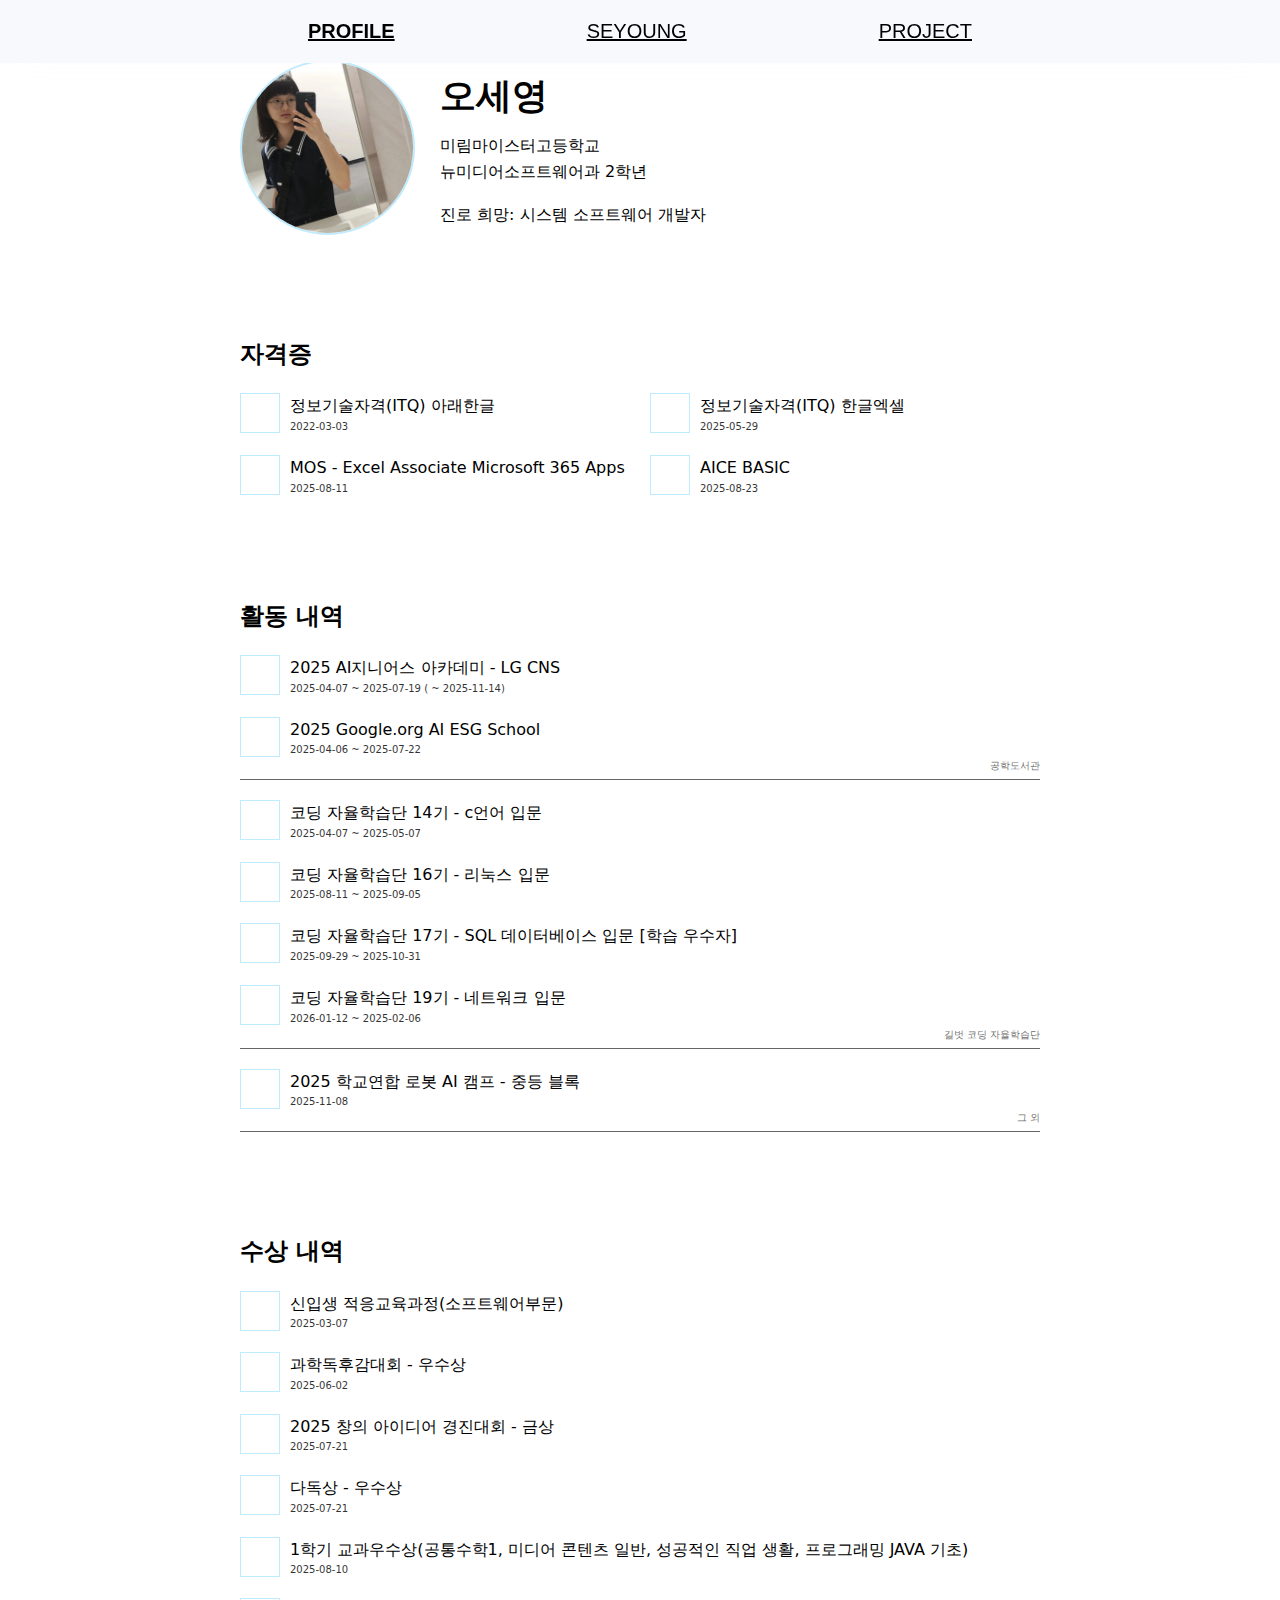
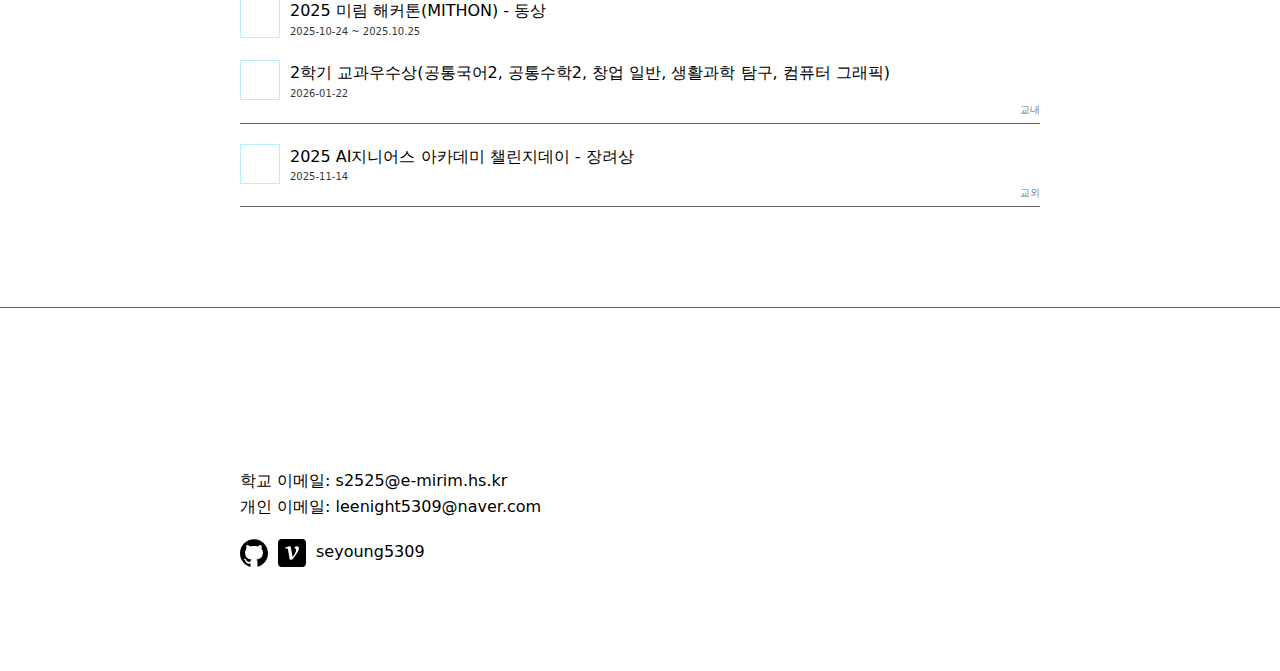
<file: profile.html>
<!DOCTYPE html>
<html lang="en">

<head>
  <meta charset="UTF-8" />
  <meta name="viewport" content="width=device-width, initial-scale=1.0" />
  <link rel="stylesheet" href="./css/common.css" />
  <link rel="stylesheet" href="./css/profile.css" />
  <title>seyoung website / profile</title>
</head>

<body>
  <nav class="nav_main">
    <a class="active" href="profile.html">PROFILE</a>
    <a href="index.html">SEYOUNG</a>
    <a href="project.html">PROJECT</a>
  </nav>

  <div class="box">
    <!-- <div class="namo1"></div> -->
    <img src="../img/me.png" class="namo1">
    <div>
      <p class="name">오세영</p>
      <p class="text">미림마이스터고등학교</p>
      <p class="text">뉴미디어소프트웨어과 2학년</p>
      <br>
      <p class="text">진로 희망: 시스템 소프트웨어 개발자</p>
    </div>
  </div>
  <div class="award">
    <p class="title">자격증</p>

    <div class="award_item">
      <div class="award_item_p">
        <div class="namo2"></div>
        <div class="award_text">
          <p class="text">정보기술자격(ITQ) 아래한글</p>
          <p class="text_small">2022-03-03</p>
        </div>
      </div>
      <div class="award_item_p">
        <div class="namo2"></div>
        <div class="award_text">
          <p class="text">정보기술자격(ITQ) 한글엑셀</p>
          <p class="text_small">2025-05-29</p>
        </div>
      </div>
    </div>

    <div class="award_item">
      <div class="award_item_p">
        <div class="namo2"></div>
        <div class="award_text">
          <p class="text">MOS - Excel Associate Microsoft 365 Apps</p>
          <p class="text_small">2025-08-11</p>
        </div>
      </div>
      <div class="award_item_p">
        <div class="namo2"></div>
        <div class="award_text">
          <p class="text">AICE BASIC</p>
          <p class="text_small">2025-08-23</p>
        </div>
      </div>
    </div>
  </div>

  <div class="award">
    <p class="title">활동 내역</p>
    <div class="award_item">
      <div class="award_item_p">
        <div class="namo2"></div>
        <div class="award_text">
          <p class="text">2025 AI지니어스 아카데미 - LG CNS</p>
          <p class="text_small">2025-04-07 ~ 2025-07-19 ( ~ 2025-11-14)</p>
        </div>
      </div>
    </div>
    <div class="award_item">
      <div class="award_item_p">
        <div class="namo2"></div>
        <div class="award_text">
          <p class="text">2025 Google.org AI ESG School</p>
          <p class="text_small">2025-04-06 ~ 2025-07-22</p>
        </div>
      </div>
    </div>
    <p class="text_sub">공학도서관</p>
    <hr>
    <div class="award_item">
      <div class="award_item_p">
        <div class="namo2"></div>
        <div class="award_text">
          <p class="text">코딩 자율학습단 14기 - c언어 입문</p>
          <p class="text_small">2025-04-07 ~ 2025-05-07</p>
        </div>
      </div>
    </div>
    <div class="award_item">
      <div class="award_item_p">
        <div class="namo2"></div>
        <div class="award_text">
          <p class="text">코딩 자율학습단 16기 - 리눅스 입문</p>
          <p class="text_small">2025-08-11 ~ 2025-09-05</p>
        </div>
      </div>
    </div>
    <div class="award_item">
      <div class="award_item_p">
        <div class="namo2"></div>
        <div class="award_text">
          <p class="text">코딩 자율학습단 17기 - SQL 데이터베이스 입문 [학습 우수자]</p>
          <p class="text_small">2025-09-29 ~ 2025-10-31</p>
        </div>
      </div>
    </div>
    <div class="award_item">
      <div class="award_item_p">
        <div class="namo2"></div>
        <div class="award_text">
          <p class="text">코딩 자율학습단 19기 - 네트워크 입문</p>
          <p class="text_small">2026-01-12 ~ 2025-02-06</p>
        </div>
      </div>
    </div>
    <p class="text_sub">길벗 코딩 자율학습단</p>
    <hr>
    <div class="award_item">
      <div class="award_item_p">
        <div class="namo2"></div>
        <div class="award_text">
          <p class="text">2025 학교연합 로봇 AI 캠프 - 중등 블록</p>
          <p class="text_small">2025-11-08</p>
        </div>
      </div>
    </div>
    <p class="text_sub">그 외</p>
    <hr>
  </div>

  <div class="award">
    <p class="title">수상 내역</p>
    <div class="award_item">
      <div class="award_item_p">
        <div class="namo2"></div>
        <div class="award_text">
          <p class="text">신입생 적응교육과정(소프트웨어부문)</p>
          <p class="text_small">2025-03-07</p>
        </div>
      </div>
    </div>
    <div class="award_item">
      <div class="award_item_p">
        <div class="namo2"></div>
        <div class="award_text">
          <p class="text">과학독후감대회 - 우수상</p>
          <p class="text_small">2025-06-02</p>
        </div>
      </div>
    </div>
    <div class="award_item">
      <div class="award_item_p">
        <div class="namo2"></div>
        <div class="award_text">
          <p class="text">2025 창의 아이디어 경진대회 - 금상</p>
          <p class="text_small">2025-07-21</p>
        </div>
      </div>
    </div>

    <div class="award_item">
      <div class="award_item_p">
        <div class="namo2"></div>
        <div class="award_text">
          <p class="text">다독상 - 우수상</p>
          <p class="text_small">2025-07-21</p>
        </div>
      </div>
    </div>
    <div class="award_item">
      <div class="award_item_p">
        <div class="namo2"></div>
        <div class="award_text">
          <p class="text">1학기 교과우수상(공통수학1, 미디어 콘텐츠 일반, 성공적인 직업 생활, 프로그래밍 JAVA 기초)</p>
          <p class="text_small">2025-08-10</p>
        </div>
      </div>
    </div>
    <div class="award_item">
      <div class="award_item_p">
        <div class="namo2"></div>
        <div class="award_text">
          <p class="text">2025 미림 해커톤(MITHON) - 동상</p>
          <p class="text_small">2025-10-24 ~ 2025.10.25</p>
        </div>
      </div>
    </div>
    <div class="award_item">
      <div class="award_item_p">
        <div class="namo2"></div>
        <div class="award_text">
          <p class="text">2학기 교과우수상(공통국어2, 공통수학2, 창업 일반, 생활과학 탐구, 컴퓨터 그래픽)</p>
          <p class="text_small">2026-01-22</p>
        </div>
      </div>
    </div>
    <p class="text_sub">교내</p>
    <hr>
    <div class="award_item">
      <div class="award_item_p">
        <div class="namo2"></div>
        <div class="award_text">
          <p class="text">2025 AI지니어스 아카데미 챌린지데이 - 장려상</p>
          <p class="text_small">2025-11-14</p>
        </div>
      </div>
    </div>
    <p class="text_sub">교외</p>
    <hr>
  </div>
  <hr>
  <div class="box"></div>
  <div class="award">
    <div>
      <p class="text">학교 이메일: s2525@e-mirim.hs.kr</p>
      <p class="text">개인 이메일: leenight5309@naver.com</p>
    </div>
    <div class="award_item"></div>
    <div class="award_item_p">
      <a href="https://github.com/seyoung5309" target="_blank" rel="noopener noreferrer" aria-label="GitHub 바로가기">
        <svg class="icon" role="img" viewBox="0 0 24 24" xmlns="http://www.w3.org/2000/svg">
          <title>GitHub</title>
          <path
            d="M12 .297c-6.63 0-12 5.373-12 12 0 5.303 3.438 9.8 8.205 11.385.6.113.82-.258.82-.577 0-.285-.01-1.04-.015-2.04-3.338.724-4.042-1.61-4.042-1.61C4.422 18.07 3.633 17.7 3.633 17.7c-1.087-.744.084-.729.084-.729 1.205.084 1.838 1.236 1.838 1.236 1.07 1.835 2.809 1.305 3.495.998.108-.776.417-1.305.76-1.605-2.665-.3-5.466-1.332-5.466-5.93 0-1.31.465-2.38 1.235-3.22-.135-.303-.54-1.523.105-3.176 0 0 1.005-.322 3.3 1.23.96-.267 1.98-.399 3-.405 1.02.006 2.04.138 3 .405 2.28-1.552 3.285-1.23 3.285-1.23.645 1.653.24 2.873.12 3.176.765.84 1.23 1.91 1.23 3.22 0 4.61-2.805 5.625-5.475 5.92.42.36.81 1.096.81 2.22 0 1.606-.015 2.896-.015 3.286 0 .315.21.69.825.57C20.565 22.092 24 17.592 24 12.297c0-6.627-5.373-12-12-12" />
        </svg>
      </a>
      <a href="https://velog.io/@seyoung5309/posts" target="_blank" rel="noopener noreferrer" aria-label="GitHub 바로가기">
        <svg class="icon" role="img" viewBox="0 0 24 24" xmlns="http://www.w3.org/2000/svg">
          <title>Velog</title>
          <path
            d="M3 0C1.338 0 0 1.338 0 3v18c0 1.662 1.338 3 3 3h18c1.662 0 3-1.338 3-3V3c0-1.662-1.338-3-3-3H3Zm6.883 6.25c.63 0 1.005.3 1.125.9l1.463 8.303c.465-.615.846-1.133 1.146-1.553.465-.66.893-1.418 1.283-2.273.405-.855.608-1.62.608-2.295 0-.405-.113-.727-.338-.967-.21-.255-.608-.577-1.193-.967.6-.765 1.35-1.148 2.25-1.148.48 0 .878.143 1.193.428.33.285.494.704.494 1.26 0 .93-.39 2.093-1.17 3.488-.765 1.38-2.241 3.457-4.431 6.232l-2.227.156-1.711-9.628h-2.25V7.24c.6-.195 1.305-.406 2.115-.63.81-.24 1.358-.36 1.643-.36Z" />
        </svg>
      </a>
      <p class="text">seyoung5309</p>
    </div>
  </div>
</body>

</html>
</file>
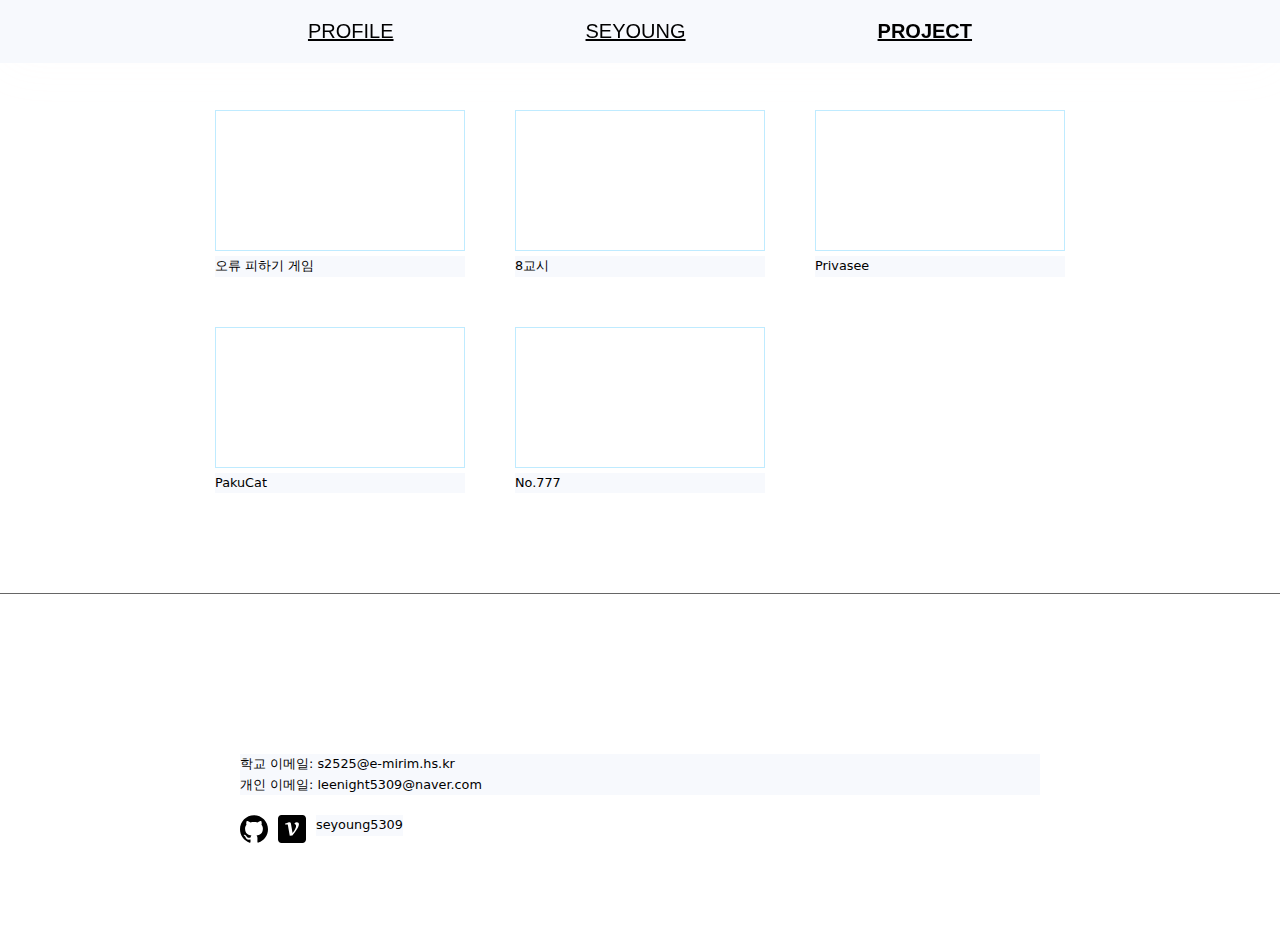
<file: project.html>
<!DOCTYPE html>
<html lang="en">

<head>
  <meta charset="UTF-8" />
  <meta name="viewport" content="width=device-width, initial-scale=1.0" />
  <link rel="stylesheet" href="./css/common.css" />
  <link rel="stylesheet" href="./css/project.css" />
  <title>seyoung website / project</title>
</head>

<body>
  <nav class="nav_main">
    <a href="profile.html">PROFILE</a>
    <a href="index.html">SEYOUNG</a>
    <a class="active" href="project.html">PROJECT</a>
  </nav>

  <div class="tag">
    <p class="text_tag" onclick="tagItems('C/C++')">C/C++</p>
    <p class="text">|</p>
    <p class="text_tag" onclick="tagItems('JAVA')">JAVA</p>
    <p class="text">|</p>
    <p class="text_tag" onclick="tagItems('Web')">Web</p>
    <p class="text">|</p>
    <p class="text_tag" onclick="tagItems('others')">그 외..</p>
  </div>
  <div class="prjs">
    <div class="prj_s" id="prj_s"></div>
  </div>
  <hr>
  <div class="box"></div>
  <div class="award">
    <div>
      <p class="text">학교 이메일: s2525@e-mirim.hs.kr</p>
      <p class="text">개인 이메일: leenight5309@naver.com</p>
    </div>
    <div class="award_item"></div>
    <div class="award_item_p">
      <a href="https://github.com/seyoung5309" target="_blank" rel="noopener noreferrer" aria-label="GitHub 바로가기">
        <svg class="icon" role="img" viewBox="0 0 24 24" xmlns="http://www.w3.org/2000/svg">
          <title>GitHub</title>
          <path
            d="M12 .297c-6.63 0-12 5.373-12 12 0 5.303 3.438 9.8 8.205 11.385.6.113.82-.258.82-.577 0-.285-.01-1.04-.015-2.04-3.338.724-4.042-1.61-4.042-1.61C4.422 18.07 3.633 17.7 3.633 17.7c-1.087-.744.084-.729.084-.729 1.205.084 1.838 1.236 1.838 1.236 1.07 1.835 2.809 1.305 3.495.998.108-.776.417-1.305.76-1.605-2.665-.3-5.466-1.332-5.466-5.93 0-1.31.465-2.38 1.235-3.22-.135-.303-.54-1.523.105-3.176 0 0 1.005-.322 3.3 1.23.96-.267 1.98-.399 3-.405 1.02.006 2.04.138 3 .405 2.28-1.552 3.285-1.23 3.285-1.23.645 1.653.24 2.873.12 3.176.765.84 1.23 1.91 1.23 3.22 0 4.61-2.805 5.625-5.475 5.92.42.36.81 1.096.81 2.22 0 1.606-.015 2.896-.015 3.286 0 .315.21.69.825.57C20.565 22.092 24 17.592 24 12.297c0-6.627-5.373-12-12-12" />
        </svg>
      </a>
      <a href="https://velog.io/@seyoung5309/posts" target="_blank" rel="noopener noreferrer" aria-label="Velog 바로가기">
        <svg class="icon" role="img" viewBox="0 0 24 24" xmlns="http://www.w3.org/2000/svg">
          <title>Velog</title>
          <path
            d="M3 0C1.338 0 0 1.338 0 3v18c0 1.662 1.338 3 3 3h18c1.662 0 3-1.338 3-3V3c0-1.662-1.338-3-3-3H3Zm6.883 6.25c.63 0 1.005.3 1.125.9l1.463 8.303c.465-.615.846-1.133 1.146-1.553.465-.66.893-1.418 1.283-2.273.405-.855.608-1.62.608-2.295 0-.405-.113-.727-.338-.967-.21-.255-.608-.577-1.193-.967.6-.765 1.35-1.148 2.25-1.148.48 0 .878.143 1.193.428.33.285.494.704.494 1.26 0 .93-.39 2.093-1.17 3.488-.765 1.38-2.241 3.457-4.431 6.232l-2.227.156-1.711-9.628h-2.25V7.24c.6-.195 1.305-.406 2.115-.63.81-.24 1.358-.36 1.643-.36Z" />
        </svg>
      </a>
      <p class="text">seyoung5309</p>
    </div>
  </div>

  <script src="../js/prj_loader.js"></script>
  <script src="../js/prj_category.js"></script>

</body>

</html>
</file>
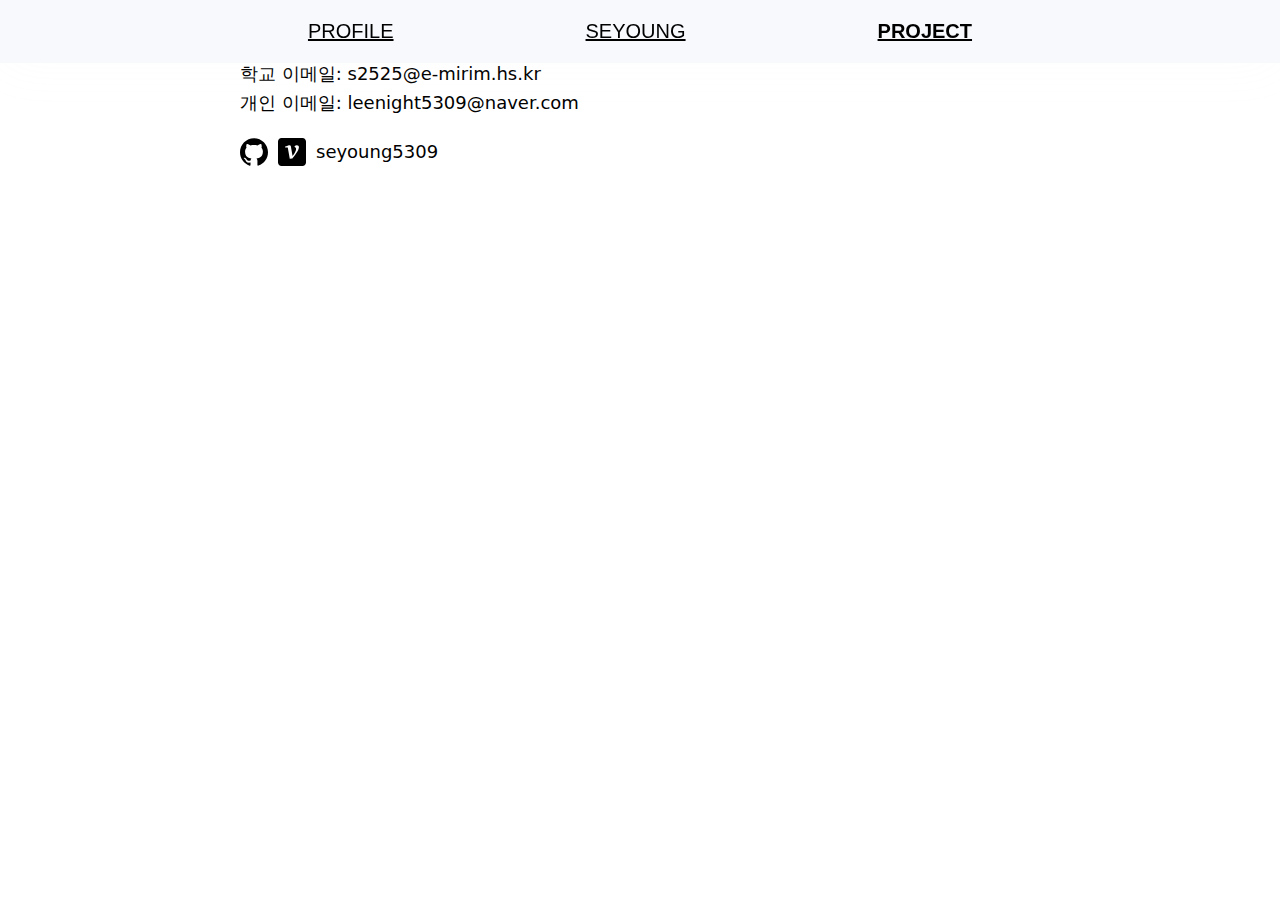
<file: project_view.html>
<!DOCTYPE html>
<html lang="en">

<head>
    <meta charset="UTF-8">
    <meta name="viewport" content="width=device-width, initial-scale=1.0">
    <link rel="stylesheet" href="./css/common.css" />
    <link rel="stylesheet" href="./css/project_view.css" />
    <title id="title">Document</title>
</head>

<body>
    <nav class="nav_main">
        <a href="profile.html">PROFILE</a>
        <a href="index.html">SEYOUNG</a>
        <a class="active" href="project.html">PROJECT</a>
    </nav>

    <div id="project_view"></div>

    <script src="../js/project_view.js" defer></script>

    <div class="award">
        <div>
            <p class="text">학교 이메일: s2525@e-mirim.hs.kr</p>
            <p class="text">개인 이메일: leenight5309@naver.com</p>
        </div>
        <div class="award_item"></div>
        <div class="award_item_p">
            <a href="https://github.com/seyoung5309" target="_blank" rel="noopener noreferrer" aria-label="GitHub 바로가기">
                <svg class="icon" role="img" viewBox="0 0 24 24" xmlns="http://www.w3.org/2000/svg">
                    <title>GitHub</title>
                    <path
                        d="M12 .297c-6.63 0-12 5.373-12 12 0 5.303 3.438 9.8 8.205 11.385.6.113.82-.258.82-.577 0-.285-.01-1.04-.015-2.04-3.338.724-4.042-1.61-4.042-1.61C4.422 18.07 3.633 17.7 3.633 17.7c-1.087-.744.084-.729.084-.729 1.205.084 1.838 1.236 1.838 1.236 1.07 1.835 2.809 1.305 3.495.998.108-.776.417-1.305.76-1.605-2.665-.3-5.466-1.332-5.466-5.93 0-1.31.465-2.38 1.235-3.22-.135-.303-.54-1.523.105-3.176 0 0 1.005-.322 3.3 1.23.96-.267 1.98-.399 3-.405 1.02.006 2.04.138 3 .405 2.28-1.552 3.285-1.23 3.285-1.23.645 1.653.24 2.873.12 3.176.765.84 1.23 1.91 1.23 3.22 0 4.61-2.805 5.625-5.475 5.92.42.36.81 1.096.81 2.22 0 1.606-.015 2.896-.015 3.286 0 .315.21.69.825.57C20.565 22.092 24 17.592 24 12.297c0-6.627-5.373-12-12-12" />
                </svg>
            </a>
            <a href="https://velog.io/@seyoung5309/posts" target="_blank" rel="noopener noreferrer"
                aria-label="GitHub 바로가기">
                <svg class="icon" role="img" viewBox="0 0 24 24" xmlns="http://www.w3.org/2000/svg">
                    <title>Velog</title>
                    <path
                        d="M3 0C1.338 0 0 1.338 0 3v18c0 1.662 1.338 3 3 3h18c1.662 0 3-1.338 3-3V3c0-1.662-1.338-3-3-3H3Zm6.883 6.25c.63 0 1.005.3 1.125.9l1.463 8.303c.465-.615.846-1.133 1.146-1.553.465-.66.893-1.418 1.283-2.273.405-.855.608-1.62.608-2.295 0-.405-.113-.727-.338-.967-.21-.255-.608-.577-1.193-.967.6-.765 1.35-1.148 2.25-1.148.48 0 .878.143 1.193.428.33.285.494.704.494 1.26 0 .93-.39 2.093-1.17 3.488-.765 1.38-2.241 3.457-4.431 6.232l-2.227.156-1.711-9.628h-2.25V7.24c.6-.195 1.305-.406 2.115-.63.81-.24 1.358-.36 1.643-.36Z" />
                </svg>
            </a>
            <p class="text">seyoung5309</p>
        </div>
    </div>
</body>

</html>
</file>
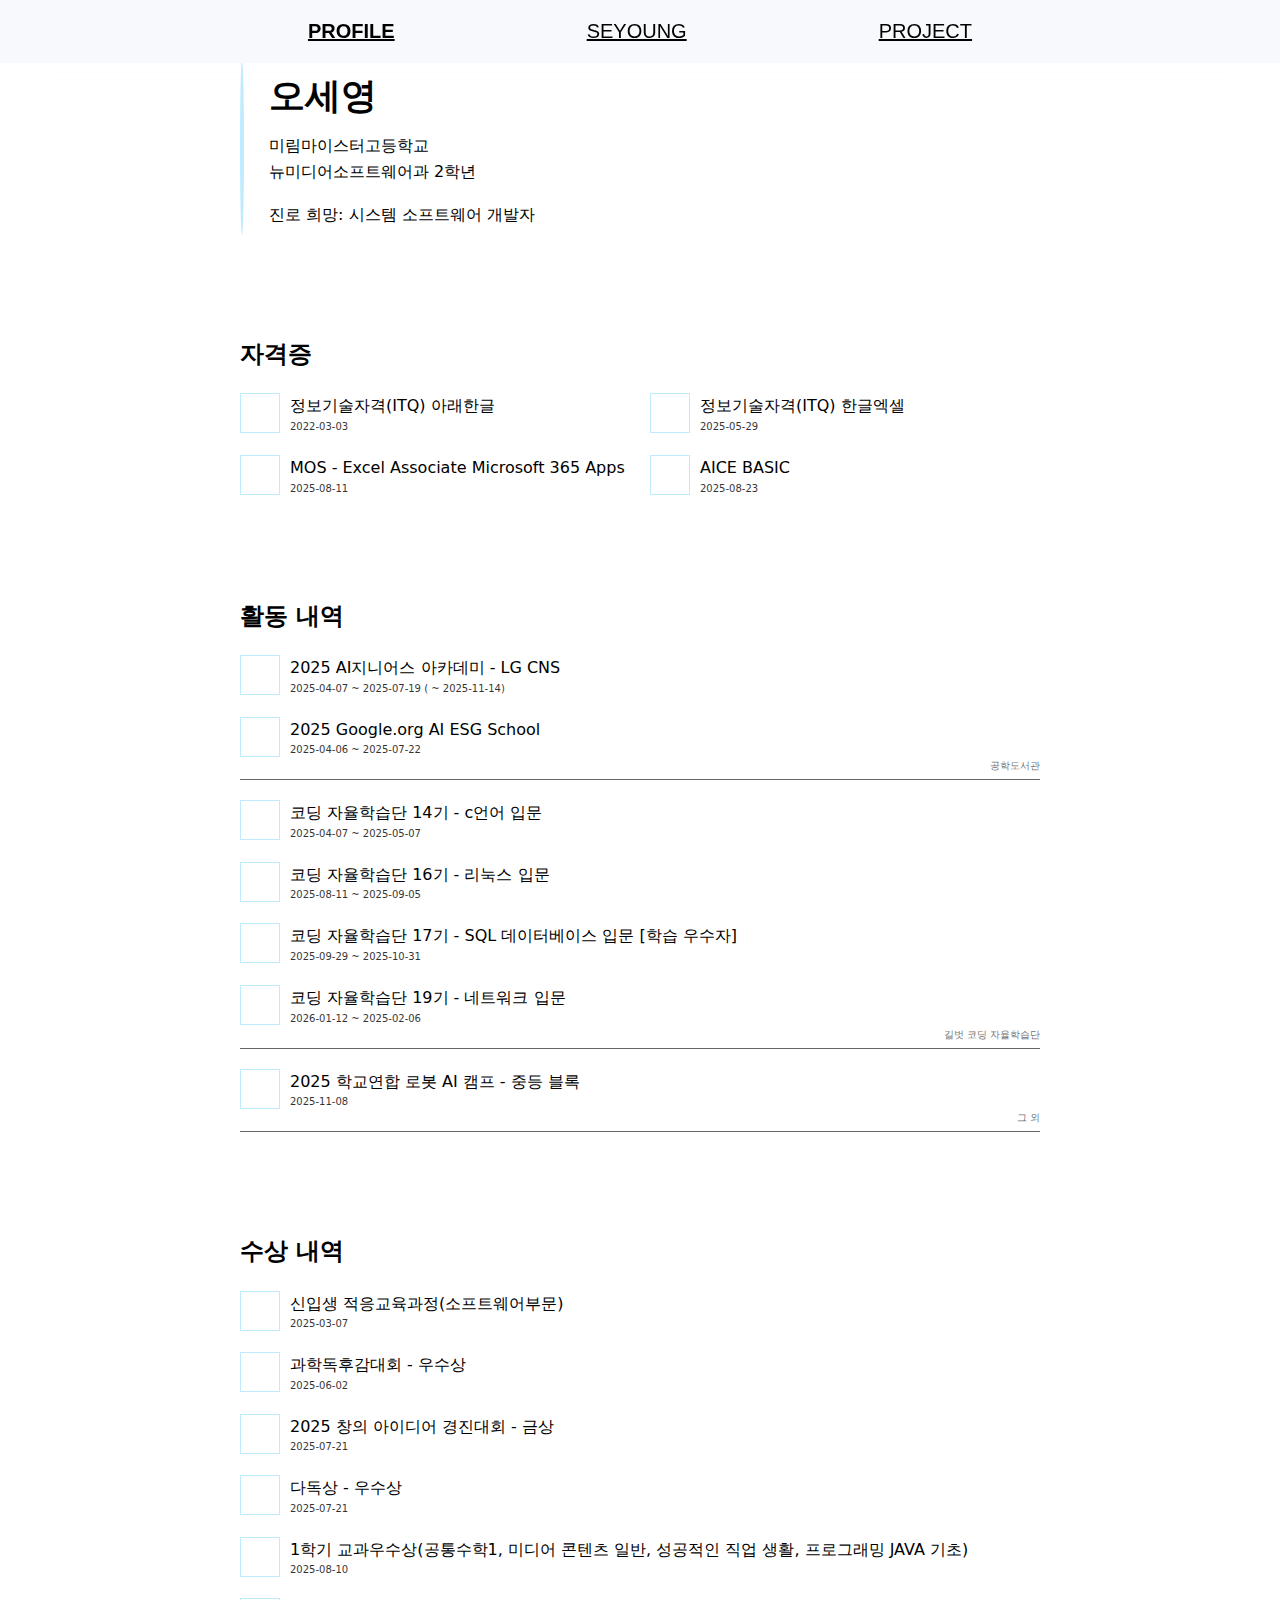
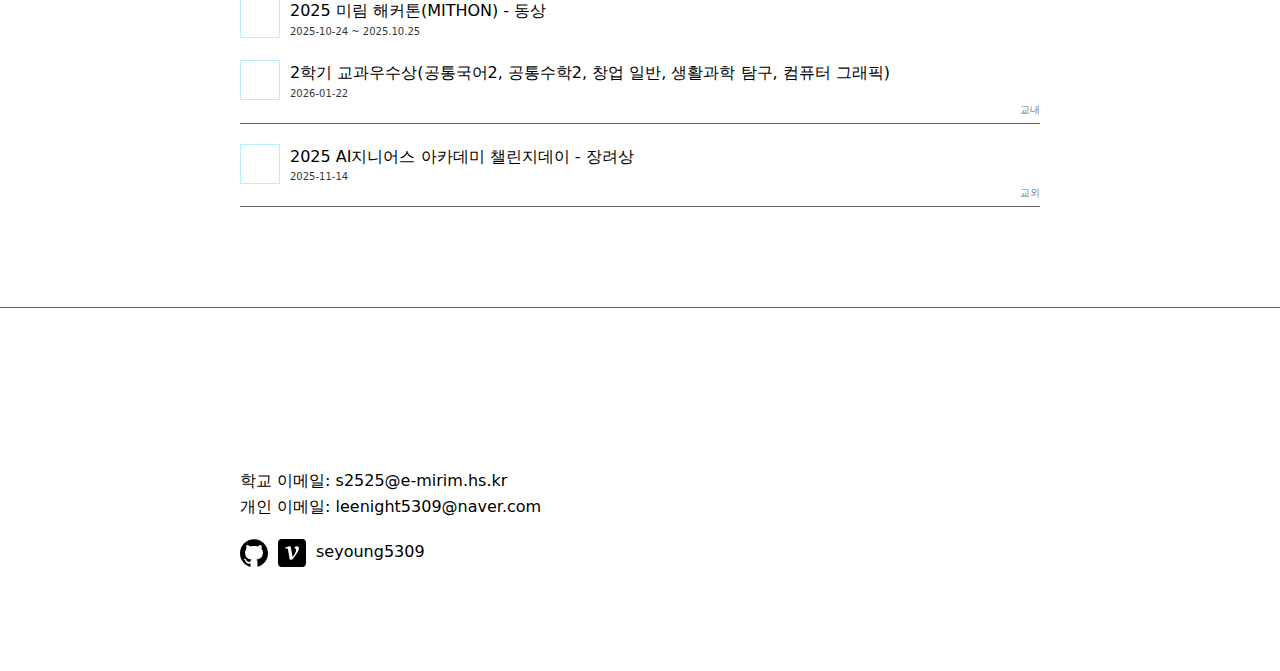
<file: html/profile.html>
<!DOCTYPE html>
<html lang="en">

<head>
  <meta charset="UTF-8" />
  <meta name="viewport" content="width=device-width, initial-scale=1.0" />
  <link rel="stylesheet" href="../css/common.css" />
  <link rel="stylesheet" href="../css/profile.css" />
  <title>seyoung website / profile</title>
</head>

<body>
  <nav class="nav_main">
    <a class="active" href="profile.html">PROFILE</a>
    <a href="index.html">SEYOUNG</a>
    <a href="project.html">PROJECT</a>
  </nav>

  <div class="box">
    <div class="namo1"></div>
    <!--<img src="img.png" alt="">-->
    <div>
      <p class="name">오세영</p>
      <p class="text">미림마이스터고등학교</p>
      <p class="text">뉴미디어소프트웨어과 2학년</p>
      <br>
      <p class="text">진로 희망: 시스템 소프트웨어 개발자</p>
    </div>
  </div>
  <div class="award">
    <p class="title">자격증</p>

    <div class="award_item">
      <div class="award_item_p">
        <div class="namo2"></div>
        <div class="award_text">
          <p class="text">정보기술자격(ITQ) 아래한글</p>
          <p class="text_small">2022-03-03</p>
        </div>
      </div>
      <div class="award_item_p">
        <div class="namo2"></div>
        <div class="award_text">
          <p class="text">정보기술자격(ITQ) 한글엑셀</p>
          <p class="text_small">2025-05-29</p>
        </div>
      </div>
    </div>

    <div class="award_item">
      <div class="award_item_p">
        <div class="namo2"></div>
        <div class="award_text">
          <p class="text">MOS - Excel Associate Microsoft 365 Apps</p>
          <p class="text_small">2025-08-11</p>
        </div>
      </div>
      <div class="award_item_p">
        <div class="namo2"></div>
        <div class="award_text">
          <p class="text">AICE BASIC</p>
          <p class="text_small">2025-08-23</p>
        </div>
      </div>
    </div>
  </div>

  <div class="award">
    <p class="title">활동 내역</p>
    <div class="award_item">
      <div class="award_item_p">
        <div class="namo2"></div>
        <div class="award_text">
          <p class="text">2025 AI지니어스 아카데미 - LG CNS</p>
          <p class="text_small">2025-04-07 ~ 2025-07-19 ( ~ 2025-11-14)</p>
        </div>
      </div>
    </div>
    <div class="award_item">
      <div class="award_item_p">
        <div class="namo2"></div>
        <div class="award_text">
          <p class="text">2025 Google.org AI ESG School</p>
          <p class="text_small">2025-04-06 ~ 2025-07-22</p>
        </div>
      </div>
    </div>
    <p class="text_sub">공학도서관</p>
    <hr>
    <div class="award_item">
      <div class="award_item_p">
        <div class="namo2"></div>
        <div class="award_text">
          <p class="text">코딩 자율학습단 14기 - c언어 입문</p>
          <p class="text_small">2025-04-07 ~ 2025-05-07</p>
        </div>
      </div>
    </div>
    <div class="award_item">
      <div class="award_item_p">
        <div class="namo2"></div>
        <div class="award_text">
          <p class="text">코딩 자율학습단 16기 - 리눅스 입문</p>
          <p class="text_small">2025-08-11 ~ 2025-09-05</p>
        </div>
      </div>
    </div>
    <div class="award_item">
      <div class="award_item_p">
        <div class="namo2"></div>
        <div class="award_text">
          <p class="text">코딩 자율학습단 17기 - SQL 데이터베이스 입문 [학습 우수자]</p>
          <p class="text_small">2025-09-29 ~ 2025-10-31</p>
        </div>
      </div>
    </div>
    <div class="award_item">
      <div class="award_item_p">
        <div class="namo2"></div>
        <div class="award_text">
          <p class="text">코딩 자율학습단 19기 - 네트워크 입문</p>
          <p class="text_small">2026-01-12 ~ 2025-02-06</p>
        </div>
      </div>
    </div>
    <p class="text_sub">길벗 코딩 자율학습단</p>
    <hr>
    <div class="award_item">
      <div class="award_item_p">
        <div class="namo2"></div>
        <div class="award_text">
          <p class="text">2025 학교연합 로봇 AI 캠프 - 중등 블록</p>
          <p class="text_small">2025-11-08</p>
        </div>
      </div>
    </div>
    <p class="text_sub">그 외</p>
    <hr>
  </div>

  <div class="award">
    <p class="title">수상 내역</p>
    <div class="award_item">
      <div class="award_item_p">
        <div class="namo2"></div>
        <div class="award_text">
          <p class="text">신입생 적응교육과정(소프트웨어부문)</p>
          <p class="text_small">2025-03-07</p>
        </div>
      </div>
    </div>
    <div class="award_item">
      <div class="award_item_p">
        <div class="namo2"></div>
        <div class="award_text">
          <p class="text">과학독후감대회 - 우수상</p>
          <p class="text_small">2025-06-02</p>
        </div>
      </div>
    </div>
    <div class="award_item">
      <div class="award_item_p">
        <div class="namo2"></div>
        <div class="award_text">
          <p class="text">2025 창의 아이디어 경진대회 - 금상</p>
          <p class="text_small">2025-07-21</p>
        </div>
      </div>
    </div>

    <div class="award_item">
      <div class="award_item_p">
        <div class="namo2"></div>
        <div class="award_text">
          <p class="text">다독상 - 우수상</p>
          <p class="text_small">2025-07-21</p>
        </div>
      </div>
    </div>
    <div class="award_item">
      <div class="award_item_p">
        <div class="namo2"></div>
        <div class="award_text">
          <p class="text">1학기 교과우수상(공통수학1, 미디어 콘텐츠 일반, 성공적인 직업 생활, 프로그래밍 JAVA 기초)</p>
          <p class="text_small">2025-08-10</p>
        </div>
      </div>
    </div>
    <div class="award_item">
      <div class="award_item_p">
        <div class="namo2"></div>
        <div class="award_text">
          <p class="text">2025 미림 해커톤(MITHON) - 동상</p>
          <p class="text_small">2025-10-24 ~ 2025.10.25</p>
        </div>
      </div>
    </div>
    <div class="award_item">
      <div class="award_item_p">
        <div class="namo2"></div>
        <div class="award_text">
          <p class="text">2학기 교과우수상(공통국어2, 공통수학2, 창업 일반, 생활과학 탐구, 컴퓨터 그래픽)</p>
          <p class="text_small">2026-01-22</p>
        </div>
      </div>
    </div>
    <p class="text_sub">교내</p>
    <hr>
    <div class="award_item">
      <div class="award_item_p">
        <div class="namo2"></div>
        <div class="award_text">
          <p class="text">2025 AI지니어스 아카데미 챌린지데이 - 장려상</p>
          <p class="text_small">2025-11-14</p>
        </div>
      </div>
    </div>
    <p class="text_sub">교외</p>
    <hr>
  </div>
  <hr>
  <div class="box"></div>
  <div class="award">
    <div>
      <p class="text">학교 이메일: s2525@e-mirim.hs.kr</p>
      <p class="text">개인 이메일: leenight5309@naver.com</p>
    </div>
    <div class="award_item"></div>
    <div class="award_item_p">
      <a href="https://github.com/seyoung5309" target="_blank" rel="noopener noreferrer" aria-label="GitHub 바로가기">
        <svg class="icon" role="img" viewBox="0 0 24 24" xmlns="http://www.w3.org/2000/svg">
          <title>GitHub</title>
          <path
            d="M12 .297c-6.63 0-12 5.373-12 12 0 5.303 3.438 9.8 8.205 11.385.6.113.82-.258.82-.577 0-.285-.01-1.04-.015-2.04-3.338.724-4.042-1.61-4.042-1.61C4.422 18.07 3.633 17.7 3.633 17.7c-1.087-.744.084-.729.084-.729 1.205.084 1.838 1.236 1.838 1.236 1.07 1.835 2.809 1.305 3.495.998.108-.776.417-1.305.76-1.605-2.665-.3-5.466-1.332-5.466-5.93 0-1.31.465-2.38 1.235-3.22-.135-.303-.54-1.523.105-3.176 0 0 1.005-.322 3.3 1.23.96-.267 1.98-.399 3-.405 1.02.006 2.04.138 3 .405 2.28-1.552 3.285-1.23 3.285-1.23.645 1.653.24 2.873.12 3.176.765.84 1.23 1.91 1.23 3.22 0 4.61-2.805 5.625-5.475 5.92.42.36.81 1.096.81 2.22 0 1.606-.015 2.896-.015 3.286 0 .315.21.69.825.57C20.565 22.092 24 17.592 24 12.297c0-6.627-5.373-12-12-12" />
        </svg>
      </a>
      <a href="https://velog.io/@seyoung5309/posts" target="_blank" rel="noopener noreferrer" aria-label="GitHub 바로가기">
        <svg class="icon" role="img" viewBox="0 0 24 24" xmlns="http://www.w3.org/2000/svg">
          <title>Velog</title>
          <path
            d="M3 0C1.338 0 0 1.338 0 3v18c0 1.662 1.338 3 3 3h18c1.662 0 3-1.338 3-3V3c0-1.662-1.338-3-3-3H3Zm6.883 6.25c.63 0 1.005.3 1.125.9l1.463 8.303c.465-.615.846-1.133 1.146-1.553.465-.66.893-1.418 1.283-2.273.405-.855.608-1.62.608-2.295 0-.405-.113-.727-.338-.967-.21-.255-.608-.577-1.193-.967.6-.765 1.35-1.148 2.25-1.148.48 0 .878.143 1.193.428.33.285.494.704.494 1.26 0 .93-.39 2.093-1.17 3.488-.765 1.38-2.241 3.457-4.431 6.232l-2.227.156-1.711-9.628h-2.25V7.24c.6-.195 1.305-.406 2.115-.63.81-.24 1.358-.36 1.643-.36Z" />
        </svg>
      </a>
      <p class="text">seyoung5309</p>
    </div>
  </div>
</body>

</html>
</file>
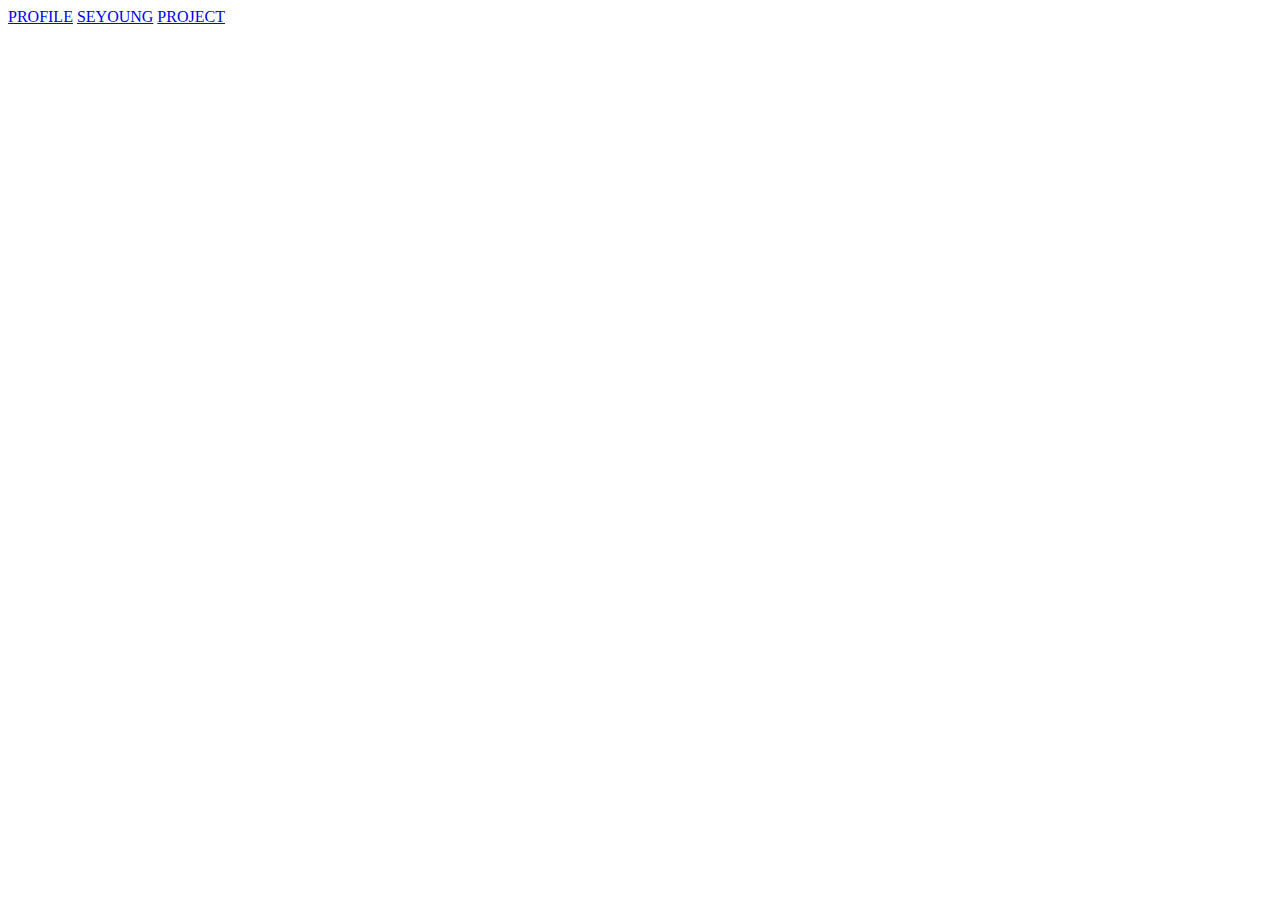
<file: html/project.html>
<!DOCTYPE html>
<html lang="en">
  <head>
    <meta charset="UTF-8" />
    <meta name="viewport" content="width=device-width, initial-scale=1.0" />
    <link rel="stylesheet" href="../css/project.css" />
    <title>SeYoung</title>
  </head>

  <body>
    <nav class="nav_main">
      <a href="profile.html">PROFILE</a>
      <a href="index.html">SEYOUNG</a>
      <a class="active" href="project.html">PROJECT</a>
    </nav>
  </body>
  
</html>
</file>
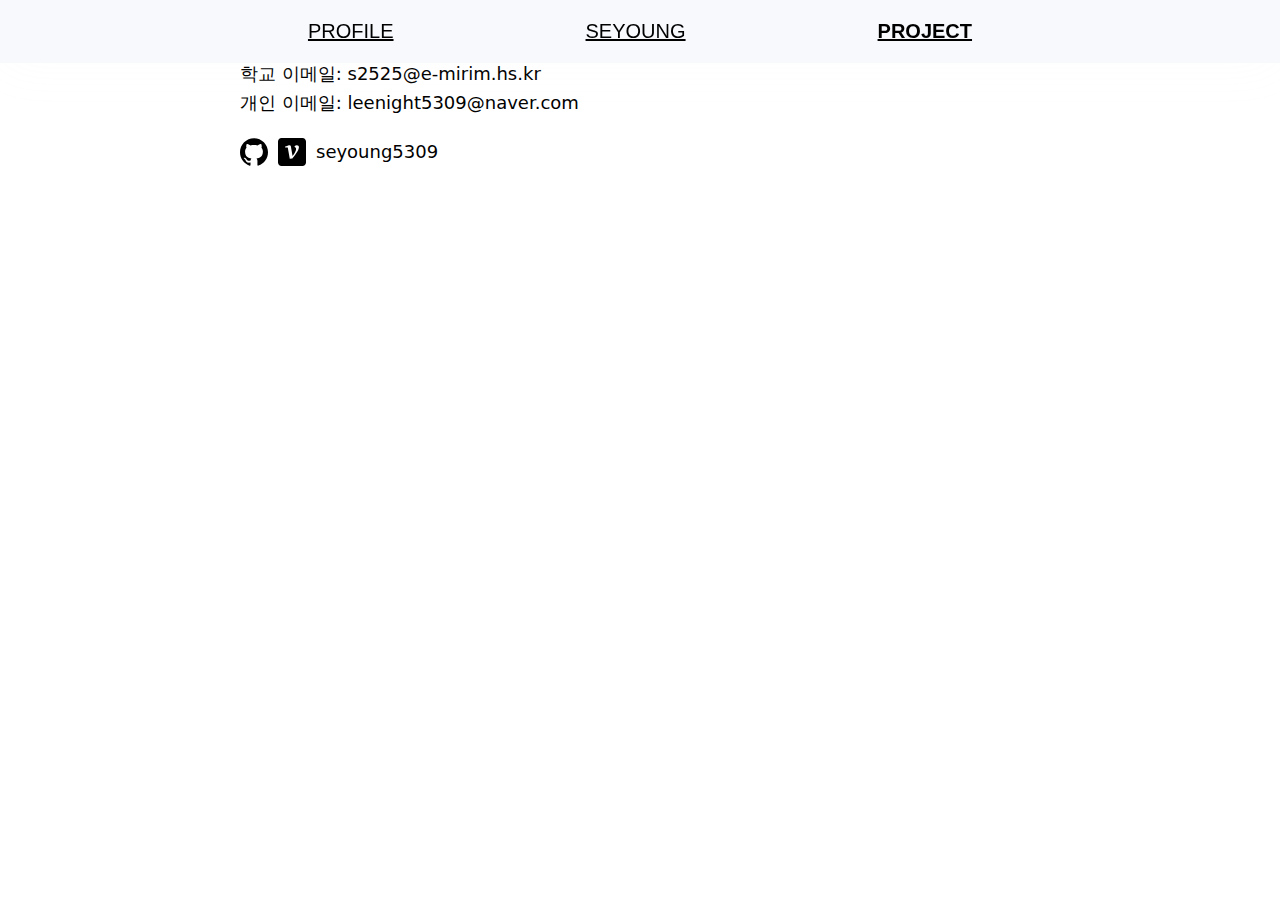
<file: html/project_view.html>
<!DOCTYPE html>
<html lang="en">

<head>
    <meta charset="UTF-8">
    <meta name="viewport" content="width=device-width, initial-scale=1.0">
    <link rel="stylesheet" href="../css/common.css" />
    <link rel="stylesheet" href="../css/project_view.css" />
    <title id="title">Document</title>
</head>

<body>
    <nav class="nav_main">
        <a href="profile.html">PROFILE</a>
        <a href="index.html">SEYOUNG</a>
        <a class="active" href="project.html">PROJECT</a>
    </nav>

    <div id="project_view"></div>

    <script src="../js/project_view.js" defer></script>

    <div class="award">
        <div>
            <p class="text">학교 이메일: s2525@e-mirim.hs.kr</p>
            <p class="text">개인 이메일: leenight5309@naver.com</p>
        </div>
        <div class="award_item"></div>
        <div class="award_item_p">
            <a href="https://github.com/seyoung5309" target="_blank" rel="noopener noreferrer" aria-label="GitHub 바로가기">
                <svg class="icon" role="img" viewBox="0 0 24 24" xmlns="http://www.w3.org/2000/svg">
                    <title>GitHub</title>
                    <path
                        d="M12 .297c-6.63 0-12 5.373-12 12 0 5.303 3.438 9.8 8.205 11.385.6.113.82-.258.82-.577 0-.285-.01-1.04-.015-2.04-3.338.724-4.042-1.61-4.042-1.61C4.422 18.07 3.633 17.7 3.633 17.7c-1.087-.744.084-.729.084-.729 1.205.084 1.838 1.236 1.838 1.236 1.07 1.835 2.809 1.305 3.495.998.108-.776.417-1.305.76-1.605-2.665-.3-5.466-1.332-5.466-5.93 0-1.31.465-2.38 1.235-3.22-.135-.303-.54-1.523.105-3.176 0 0 1.005-.322 3.3 1.23.96-.267 1.98-.399 3-.405 1.02.006 2.04.138 3 .405 2.28-1.552 3.285-1.23 3.285-1.23.645 1.653.24 2.873.12 3.176.765.84 1.23 1.91 1.23 3.22 0 4.61-2.805 5.625-5.475 5.92.42.36.81 1.096.81 2.22 0 1.606-.015 2.896-.015 3.286 0 .315.21.69.825.57C20.565 22.092 24 17.592 24 12.297c0-6.627-5.373-12-12-12" />
                </svg>
            </a>
            <a href="https://velog.io/@seyoung5309/posts" target="_blank" rel="noopener noreferrer"
                aria-label="GitHub 바로가기">
                <svg class="icon" role="img" viewBox="0 0 24 24" xmlns="http://www.w3.org/2000/svg">
                    <title>Velog</title>
                    <path
                        d="M3 0C1.338 0 0 1.338 0 3v18c0 1.662 1.338 3 3 3h18c1.662 0 3-1.338 3-3V3c0-1.662-1.338-3-3-3H3Zm6.883 6.25c.63 0 1.005.3 1.125.9l1.463 8.303c.465-.615.846-1.133 1.146-1.553.465-.66.893-1.418 1.283-2.273.405-.855.608-1.62.608-2.295 0-.405-.113-.727-.338-.967-.21-.255-.608-.577-1.193-.967.6-.765 1.35-1.148 2.25-1.148.48 0 .878.143 1.193.428.33.285.494.704.494 1.26 0 .93-.39 2.093-1.17 3.488-.765 1.38-2.241 3.457-4.431 6.232l-2.227.156-1.711-9.628h-2.25V7.24c.6-.195 1.305-.406 2.115-.63.81-.24 1.358-.36 1.643-.36Z" />
                </svg>
            </a>
            <p class="text">seyoung5309</p>
        </div>
    </div>
</body>

</html>
</file>
<file: html/test.html>
<!DOCTYPE html>
<html lang="en">

<head>
    <meta charset="UTF-8">
    <meta name="viewport" content="width=device-width, initial-scale=1.0">
    <title>Document</title>
</head>

<body>
    <div class="carousel">
        <div class="slides">
            <div class="slide" style="background-color: red;">1</div>
            <div class="slide" style="background-color: blue;">2</div>
            <div class="slide" style="background-color: green;">3</div>
        </div>
        <button class="prev">&#10094;</button>
        <button class="next">&#10095;</button>
    </div>

</body>

</html>
</file>
<file: css/common.css>
* {
    margin: 0;
    padding: 0;
    box-sizing: border-box;
}

.nav_main {
    position: fixed;
    top: 0;
    left: 0;
    right: 0;
    z-index: 1000;
    background: var(--bg);
    box-shadow: 0 4px 50px 0 rgba(255, 242, 242, 0.05);
    display: flex;
    justify-content: center;
    align-items: center;
    gap: clamp(30px, 15vw, 300px);
    padding: 20px;
    width: 100%;
}

.nav_main a {
    color: var(--text);
    font-family: Pretendard, sans-serif;
    font-size: clamp(12px, 2vw, 20px);
    font-weight: 400;
    white-space: nowrap;
}

.nav_main a.active {
    font-weight: 700;
}

.nav_main a:hover {
    opacity: 0.7;
}

@media (max-width: 768px) {
    .nav_main {
        gap: 20px;
        padding: 15px 10px;
    }
}

@media (max-width: 480px) {
    .nav_main {
        gap: 15px;
        padding: 12px 8px;
    }
}
</file>
<file: css/profile.css>
:root {
    --bg: #F7F9FD;
    --text: #000;
    --bg_rgb: 247, 249, 253;
    --text_rgb: 0, 0, 0;
}

p {
    color: var(--text);
    font-family: Pretendard, -apple-system, BlinkMacSystemFont, system-ui, sans-serif;
    font-style: normal;
    line-height: 1.6;
}

hr {
    margin-top: 5px;
    border: none;
    height: 1px;
    background-color: rgba(var(--text_rgb), 0.6);
}

.img {
    width: 100%;
    max-width: 1920px;
    height: auto;
    display: block;
    margin: 0 auto;
}

.name {
    font-size: clamp(28px, 4vw, 36px);
    font-weight: 600;
    margin-bottom: 8px;
}

.title {
    font-size: clamp(20px, 3vw, 24px);
    font-weight: 600;
}

.text {
    margin: 0 0;
    font-size: clamp(10px, 1.5vw, 16px);
    font-weight: 400;
}

.text_small {
    margin: 0 0;
    font-size: clamp(6px, 1vw, 10px);
    font-weight: 400;
    opacity: 0.8;
}

.text_sub {
    font-size: clamp(5px, 1vw, 10px);
    text-align: right;
    color: rgba(var(--text_rgb), 0.6);
}

.box {
    margin: 60px auto;
    margin-bottom: 100px;
    padding: 0 100px;
    max-width: 1000px;
    display: flex;
    align-items: center;
    gap: 25px;
}

.award {
    margin: 60px auto;
    margin-bottom: 100px;
    padding: 0 100px;
    max-width: 1000px;
}

.award_item {
    display: flex;
    flex-wrap: wrap;
    gap: 20px;
    margin-top: 20px;
}

.award_item_p {
    display: flex;
    align-items: flex-start;
    gap: 10px;
    flex: 1;
    min-width: 250px;
}

.award_text {
    flex: 1;
}

.namo1 {
    width: auto;
    height: 175px;
    border-radius: 100%;
    border: 2px solid #BFEBFF;
    flex-shrink: 0;
}

.namo2 {
    width: 40px;
    height: 40px;
    border: 1px solid #BFEBFF;
    flex-shrink: 0;
}

.icon {
    width: 28px;
    height: 28px;
    color: var(--text);
    fill: currentColor;
}


@media (prefers-color-scheme: dark) {
    :root {
        --bg: #020310;
        --bg_rgb: 2, 3, 16;
        --text: #BFEBFF;
        --text_rgb: 191, 235, 255;
    }
}

@media (max-width: 768px) {
    body {
        padding-top: 70px;
    }

    .box {
        flex-direction: column;
        align-items: flex-start;
        margin: 40px auto;
        padding: 0 15px;
        flex-direction: row;
    }

    .award {
        margin: 40px auto;
        padding: 0 15px;
    }

    .award_item {
        flex-direction: column;
    }

    .award_item_p {
        min-width: 100%;
    }

    .namo1 {
        height: 120px;
    }
}

@media (max-width: 480px) {
    body {
        padding-top: 60px;
    }

    .box {
        margin: 30px auto;
        padding: 0 12px;
        gap: 20px;
        flex-direction: row;
    }

    .award {
        margin: 30px auto;
        padding: 0 12px;
    }

    .namo1 {
        height: 106px;
    }

    .namo2 {
        width: 35px;
        height: 35px;
    }
}
</file>
<file: css/project.css>
:root {
    --bg: #F7F9FD;
    --text: #000;
    --bg_rgb: 247, 249, 253;
    --text_rgb: 0, 0, 0;
}

p {
    color: var(--text);
    font-family: Pretendard, -apple-system, BlinkMacSystemFont, system-ui, sans-serif;
    font-style: normal;
    line-height: 1.6;
}

hr {
    margin-top: 100px;
    border: none;
    height: 1px;
    background-color: rgba(var(--text_rgb), 0.6);
}

.text {
    font-size: clamp(12px, 1vw, 18px);
    background-color: var(--bg);
    color: var(--text);
    appearance: none;
}

.text_tag {
    font-size: clamp(12px, 1vw, 18px);
    background-color: var(--bg);
    color: var(--text);
    appearance: none;
}

.tag {
    margin: 20px;
    display: flex;
    justify-content: center;
    align-items: center;
    gap: 20px;
}

.text_tag:hover {
    cursor: pointer;
}

.prjs {
    margin: 0 auto;
    /* margin-top: 30px; */
    max-width: 900px;
    align-items: center;
}

.prj_s {
    display: flex;
    /* justify-content: center; */
    align-items: center;
    /* gap: 50px; */
    flex-wrap: wrap;
}

.prj {
    margin-top: 50px;
    margin-left: 25px;
    margin-right: 25px;
}

.prj:hover {
    cursor: pointer;
}

.img {
    margin-bottom: 5px;
    height: 141px;
    width: 250px;
    border: 1px solid #BFEBFF;
}

.box {
    margin: 60px auto;
    margin-bottom: 100px;
    padding: 0 100px;
    max-width: 1000px;
    display: flex;
    align-items: center;
    gap: 25px;
}

.award {
    margin: 60px auto;
    margin-bottom: 100px;
    padding: 0 100px;
    max-width: 1000px;
}

.award_item {
    display: flex;
    flex-wrap: wrap;
    gap: 20px;
    margin-top: 20px;
}

.award_item_p {
    display: flex;
    align-items: flex-start;
    gap: 10px;
    flex: 1;
    min-width: 250px;
}

.icon {
    width: 28px;
    height: 28px;
    color: var(--text);
    fill: currentColor;
}


@media (prefers-color-scheme: dark) {
    :root {
        --bg: #020310;
        --bg_rgb: 2, 3, 16;
        --text: #BFEBFF;
        --text_rgb: 191, 235, 255;
    }
}

@media (max-width: 916px) {
    .prj_s {
        justify-content: center;
        gap: 30px;
        align-items: center;
        flex-wrap: wrap;
    }
}

@media (max-width: 768px) {
    body {
        padding-top: 70px;
    }

    .prj_s {
        flex-direction: column;
        gap: 30px;
        align-items: center;
    }
}

@media (max-width: 480px) {
    body {
        padding-top: 60px;
    }

    .prj_s {
        flex-direction: column;
        gap: 30px;
        align-items: center;
    }
}
</file>
<file: css/project_view.css>
:root {
    --bg: #F7F9FD;
    --text: #000;
    --bg_rgb: 247, 249, 253;
    --text_rgb: 0, 0, 0;
    --point: #1F45C3;
    --point_rgb: 31, 69, 195;
}

hr {
    color: NULL;
    border: 1px solid var(--text);
    margin-top: 24px;
}

h2 {
    font-size: clamp(16px, 2.5vw, 24px);
}

p {
    color: var(--text);
    font-family: Pretendard, -apple-system, BlinkMacSystemFont, system-ui, sans-serif;
    font-style: normal;
    line-height: 1.6;
    font-size: clamp(12px, 2.5vw, 18px);
}

.prj {
    margin: clamp(32px, 5vw, 64px) clamp(16px, 25.7vw, 347px) 0;
    padding: 0 16px;
    box-sizing: border-box;
}

.main {
    display: flex;
    justify-content: space-between;
}

.title {
    color: var(--text);
    font-family: Pretendard, -apple-system, BlinkMacSystemFont, system-ui, sans-serif;
    font-size: clamp(24px, 4vw, 40px);
    font-style: normal;
    font-weight: 700;
    line-height: 1.2;
    align-self: stretch;
}

.ca {
    margin: 0;
}

.img_sub {
    width: 80%;
    align-self: center;
    justify-self: center;
    margin-bottom: 10px;
}

.sub {
    justify-content: center;
    align-items: center;
}

.ex {
    width: 100%;
    max-width: 1345px;
    margin: 24px 0;
    color: var(--text);
    font-family: Pretendard, -apple-system, BlinkMacSystemFont, system-ui, sans-serif;
    font-style: normal;
    font-weight: 400;
    line-height: normal;
}

.date {
    font-size: clamp(10px, 1.2vw, 14px);
    margin-bottom: 24px;
}

.box {
    width: 100%;
    height: 128px;
}

.award {
    margin: 60px auto;
    margin-bottom: 100px;
    padding: 0 100px;
    max-width: 1000px;
}

.award_item {
    display: flex;
    flex-wrap: wrap;
    gap: 20px;
    margin-top: 20px;
}

.award_item_p {
    display: flex;
    align-items: flex-start;
    gap: 10px;
    flex: 1;
    min-width: 250px;
}

.icon {
    width: 28px;
    height: 28px;
    color: var(--text);
    fill: currentColor;
}

@media (max-width: 1200px) {
    .prj {
        margin: 48px clamp(16px, 8vw, 120px) 0;
    }
}

@media (max-width: 768px) {
    .prj {
        margin: 32px 20px 0;
    }

    .title {
        font-size: clamp(20px, 6vw, 28px);
        line-height: 1.3;
    }

    .ex {
        font-size: clamp(14px, 4vw, 18px);
    }
}

@media (max-width: 375px) {
    .prj {
        margin: 24px 16px 0;
    }

    .title {
        font-size: 20px;
    }

    .ex {
        font-size: 14px;
    }
}

@media (prefers-color-scheme: dark) {
    :root {
        --bg: #020310;
        --bg_rgb: 2, 3, 16;
        --text: #BFEBFF;
        --text_rgb: 191, 235, 255;
        --point: #1F45C3;
        --point_rgb: 31, 69, 195;
    }
}
</file>
